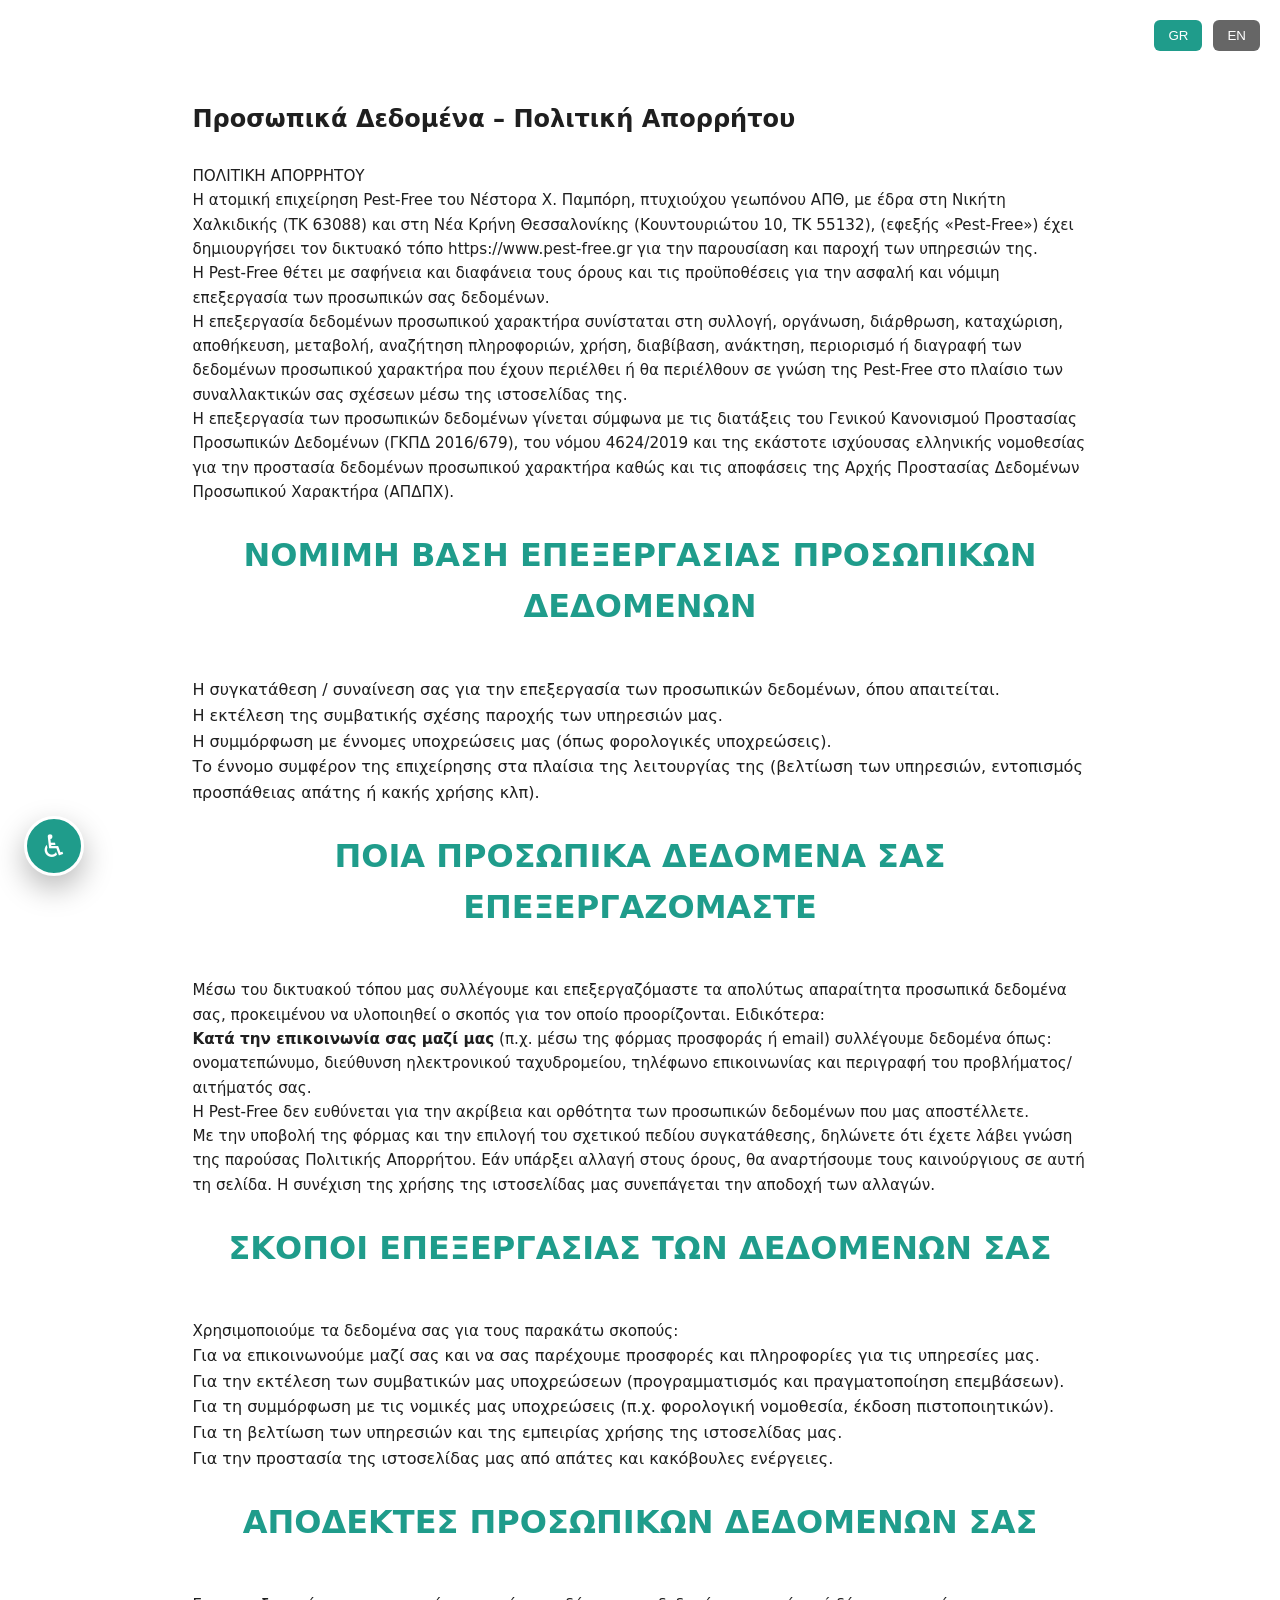
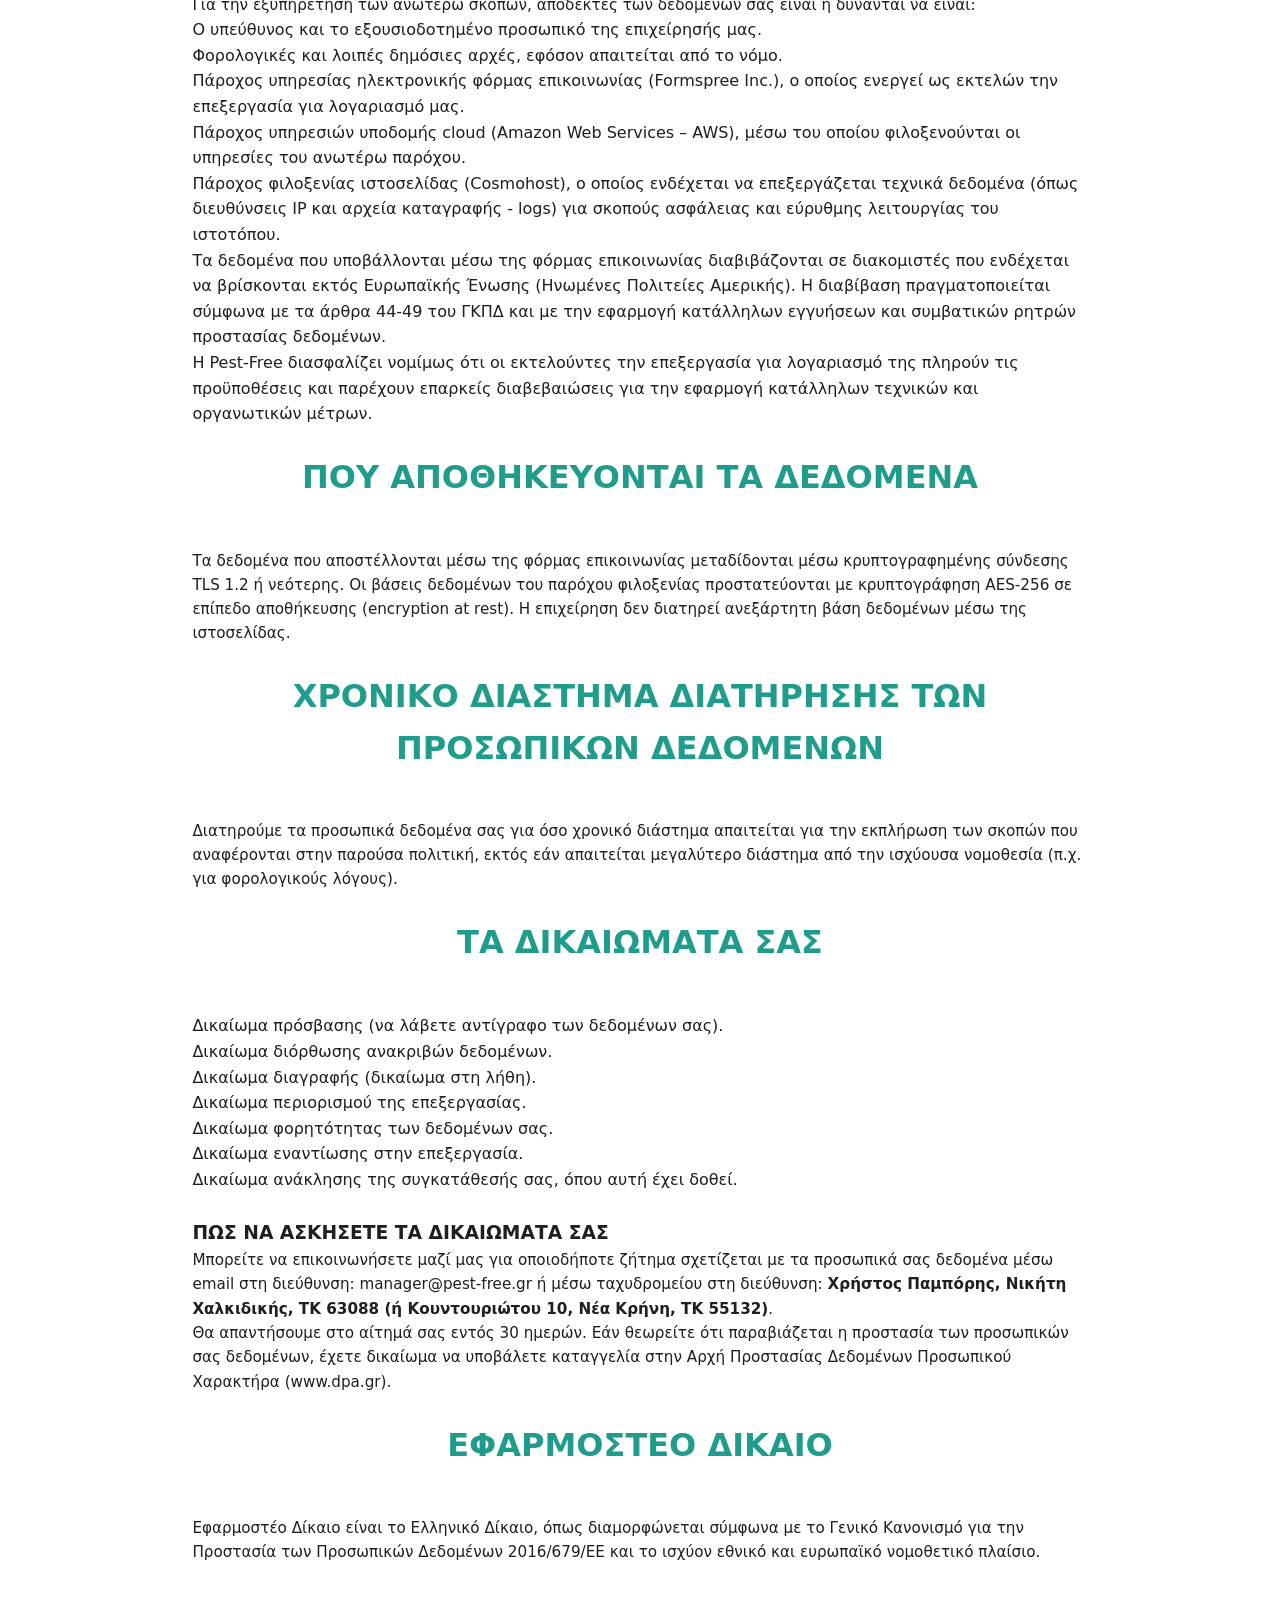
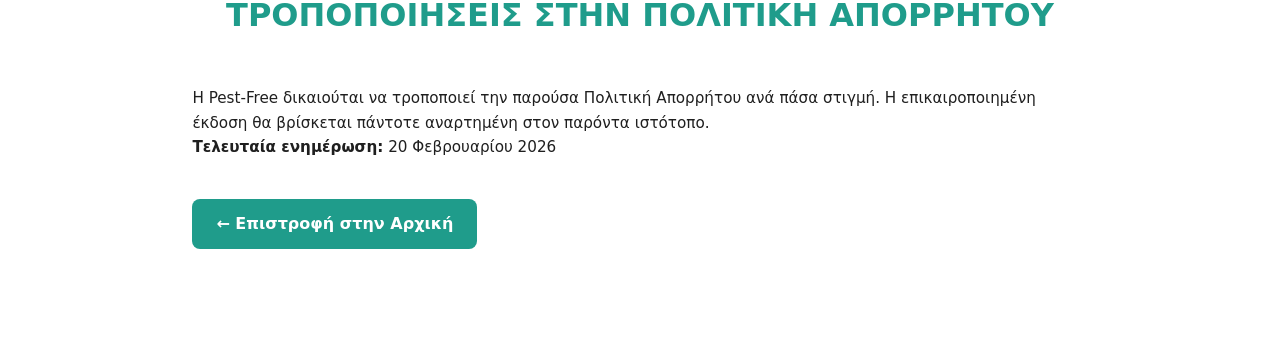
<file: privacy.html>
<!DOCTYPE html>
<html lang="el">
<head>
    <meta charset="UTF-8">
    <meta name="viewport" content="width=device-width, initial-scale=1.0">
    <title>Privacy Policy | Pest-Free</title>

    <link rel="stylesheet" href="css/style.css">
    <link rel="stylesheet" href="css/accessibility.css">
    <style>
        .privacy-page { padding: 100px 8%; max-width: 1100px; margin:auto; }
        .lang-switch { position:absolute; top:20px; right:20px; }
        button.active { background:#1f9c8b; }
    </style>
</head>

<body>

<section class="privacy-page">

    <div class="lang-switch">
        <button id="lang-gr" onclick="setLanguage('gr')">GR</button>
        <button id="lang-en" onclick="setLanguage('en')">EN</button>
    </div>

    <h1 data-i18n="privacy_title"></h1>
    <br>
    
    <p data-i18n="privacy_intro_line1"></p>
    <p data-i18n="privacy_intro_line2"></p>
    <p data-i18n="privacy_intro_line3"></p>
    <p data-i18n="privacy_intro_line4"></p>
    <p data-i18n="privacy_intro_line5"></p>
    <br>

    <h2 data-i18n="privacy_legal_basis_title"></h2>
    <ul>
        <li data-i18n="privacy_legal_basis_1"></li>
        <li data-i18n="privacy_legal_basis_2"></li>
        <li data-i18n="privacy_legal_basis_3"></li>
        <li data-i18n="privacy_legal_basis_4"></li>
    </ul>
    <br>

    <h2 data-i18n="privacy_what_data_title"></h2>
    <p data-i18n="privacy_what_data_line1"></p>
    <p data-i18n="privacy_what_data_line2"></p>
    <p data-i18n="privacy_what_data_line3"></p>
    <p data-i18n="privacy_what_data_line4"></p>
    <br>

    <h2 data-i18n="privacy_purposes_title"></h2>
    <p data-i18n="privacy_purposes_line1"></p>
    <ul>
        <li data-i18n="privacy_purpose_1"></li>
        <li data-i18n="privacy_purpose_2"></li>
        <li data-i18n="privacy_purpose_3"></li>
        <li data-i18n="privacy_purpose_4"></li>
        <li data-i18n="privacy_purpose_5"></li>
    </ul>
    <br>

    <h2 data-i18n="privacy_recipients_title"></h2>
    <p data-i18n="privacy_recipients_line1"></p>
    <ul>
        <li data-i18n="privacy_recipient_1"></li>
        <li data-i18n="privacy_recipient_2"></li>
        <li data-i18n="privacy_recipient_3"></li>
        <li data-i18n="privacy_recipient_4"></li>
        <li data-i18n="privacy_recipient_5"></li>
        <li data-i18n="privacy_recipient_6"></li>
        <li data-i18n="privacy_recipient_7"></li>
    </ul>
    <br>

    <h2 data-i18n="privacy_storage_title"></h2>
    <p data-i18n="privacy_storage_line1"></p>
    <br>

    <h2 data-i18n="privacy_retention_title"></h2>
    <p data-i18n="privacy_retention_line1"></p>
    <br>

    <h2 data-i18n="privacy_rights_title"></h2>
    <ul>
        <li data-i18n="privacy_right_1"></li>
        <li data-i18n="privacy_right_2"></li>
        <li data-i18n="privacy_right_3"></li>
        <li data-i18n="privacy_right_4"></li>
        <li data-i18n="privacy_right_5"></li>
        <li data-i18n="privacy_right_6"></li>
        <li data-i18n="privacy_right_7"></li>
    </ul>
    <br>

    <h3 data-i18n="privacy_how_to_exercise_title"></h3>
    <p data-i18n="privacy_how_to_exercise_line1"></p>
    <p data-i18n="privacy_how_to_exercise_line2"></p>
    <br>

    <h2 data-i18n="privacy_applicable_law_title"></h2>
    <p data-i18n="privacy_applicable_law_line1"></p>
    <br>

    <h2 data-i18n="privacy_changes_title"></h2>
    <p data-i18n="privacy_changes_line1"></p>

    <p data-i18n="privacy_last_updated"></p>

    <a href="index.html" class="back-home-btn" data-i18n="privacy_back_home"></a>

</section>

<script src="js/i18n.js"></script>
<script src="js/accessibility.js"></script>
</body>
</html>
</file>
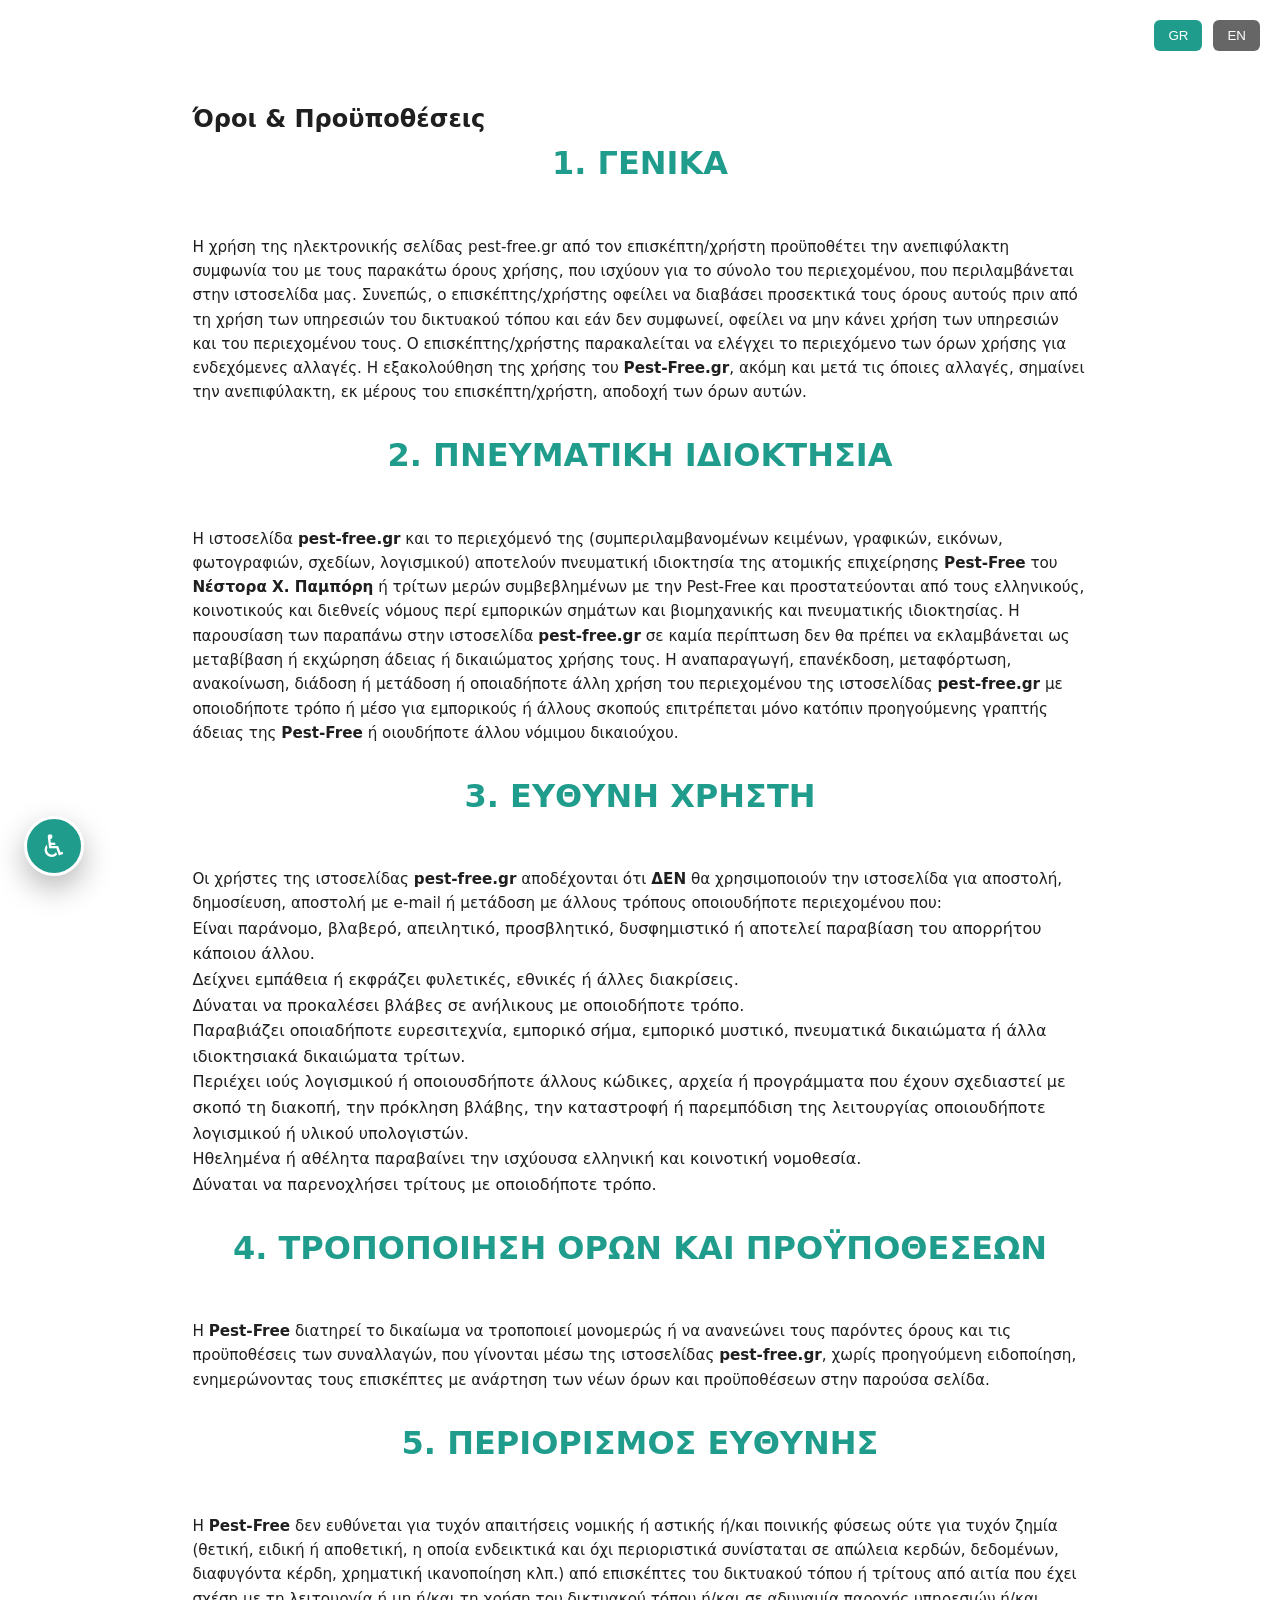
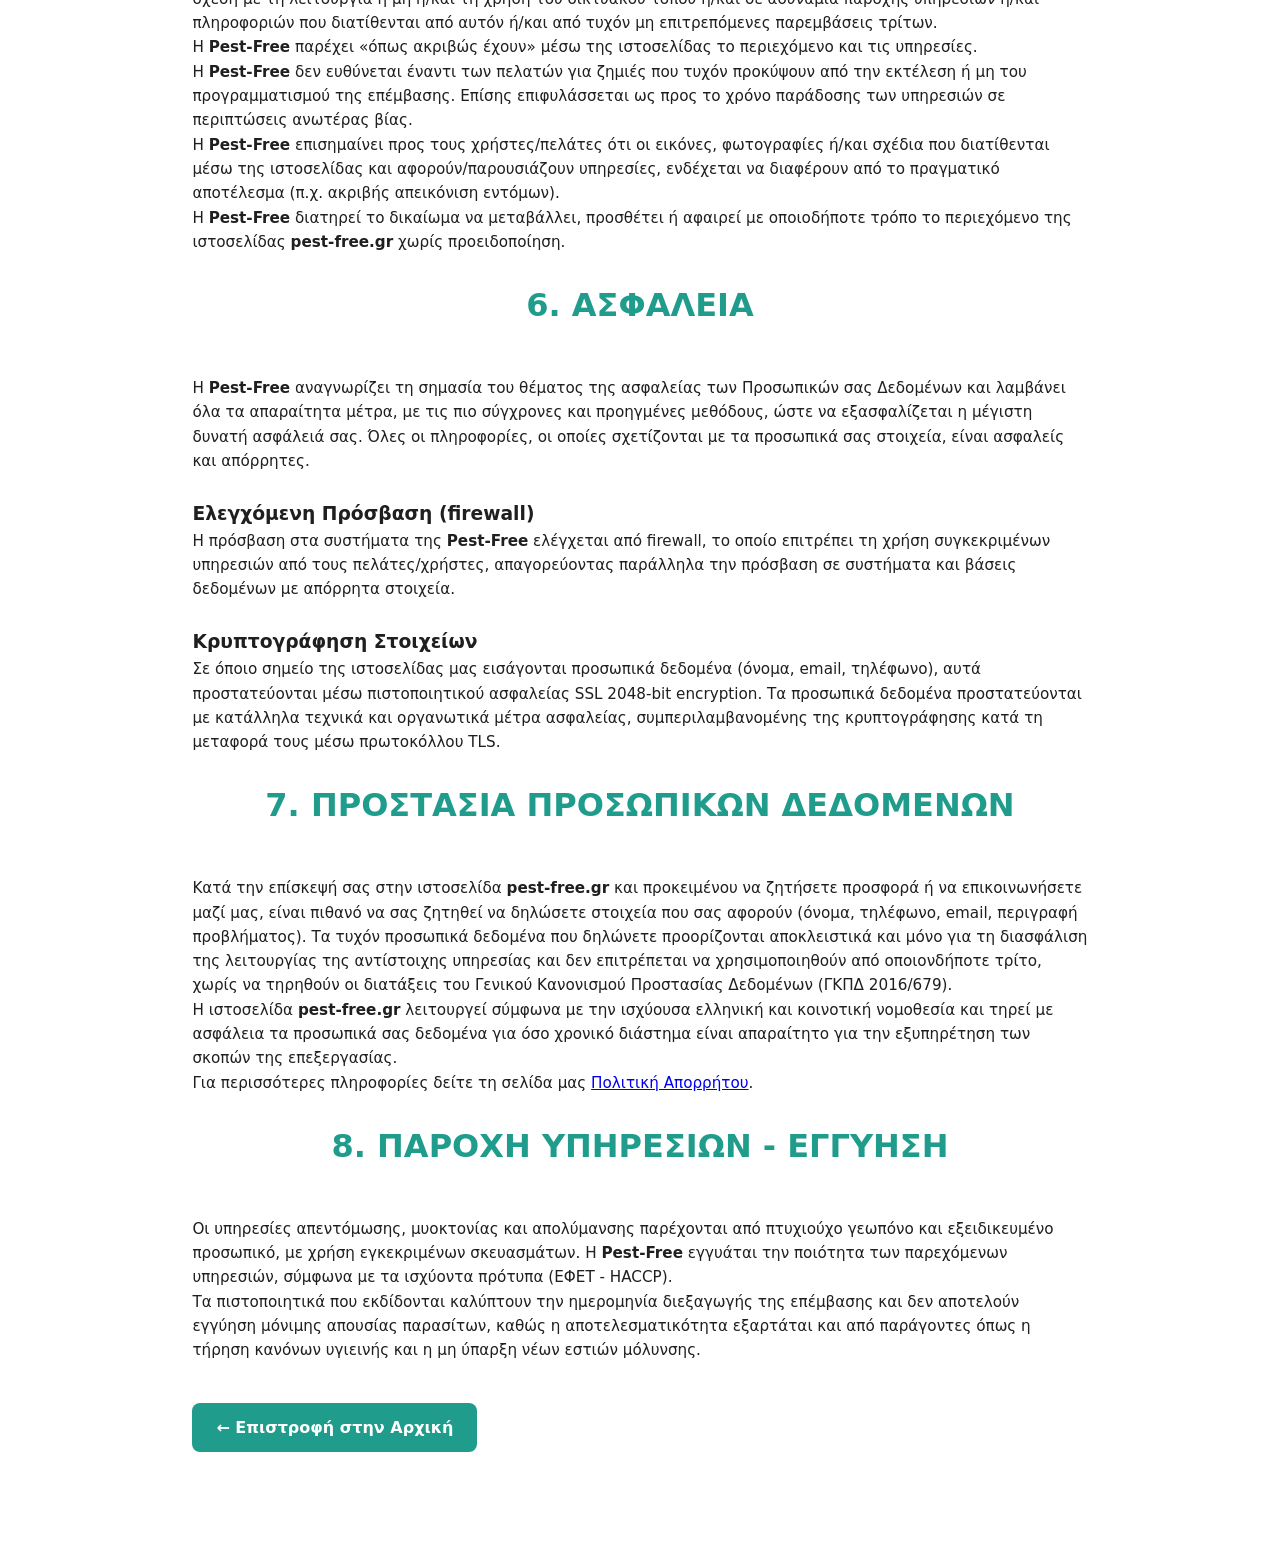
<file: terms.html>
<!DOCTYPE html>
<html lang="el">
<head>
    <meta charset="UTF-8">
    <meta name="viewport" content="width=device-width, initial-scale=1.0">
    <title>Terms & Conditions | Pest-Free</title>

    <link rel="stylesheet" href="css/style.css">
    <link rel="stylesheet" href="css/accessibility.css">
    <style>
        .terms-page { padding: 100px 8%; max-width:1100px; margin:auto; }
        .lang-switch { position:absolute; top:20px; right:20px; }
        button.active { background:#1f9c8b; }
    </style>
</head>

<body>

<section class="terms-page">

    <div class="lang-switch">
        <button id="lang-gr" onclick="setLanguage('gr')">GR</button>
        <button id="lang-en" onclick="setLanguage('en')">EN</button>
    </div>

    <h1 data-i18n="terms_title"></h1>

    <h2 data-i18n="terms_general_title"></h2>
    <p data-i18n="terms_general_line1"></p>
    <br>

    <h2 data-i18n="terms_intellectual_property_title"></h2>
    <p data-i18n="terms_intellectual_property_line1"></p>
    <br>

    <h2 data-i18n="terms_user_responsibility_title"></h2>
    <p data-i18n="terms_user_responsibility_line1"></p>
    <ul>
        <li data-i18n="terms_user_responsibility_1"></li>
        <li data-i18n="terms_user_responsibility_2"></li>
        <li data-i18n="terms_user_responsibility_3"></li>
        <li data-i18n="terms_user_responsibility_4"></li>
        <li data-i18n="terms_user_responsibility_5"></li>
        <li data-i18n="terms_user_responsibility_6"></li>
        <li data-i18n="terms_user_responsibility_7"></li>
    </ul>
    <br>

    <h2 data-i18n="terms_modification_title"></h2>
    <p data-i18n="terms_modification_line1"></p>
    <br>

    <h2 data-i18n="terms_liability_limit_title"></h2>
    <p data-i18n="terms_liability_limit_line1"></p>
    <p data-i18n="terms_liability_limit_line2"></p>
    <p data-i18n="terms_liability_limit_line3"></p>
    <p data-i18n="terms_liability_limit_line4"></p>
    <p data-i18n="terms_liability_limit_line5"></p>
    <br>

    <h2 data-i18n="terms_security_title"></h2>
    <p data-i18n="terms_security_line1"></p>
    <br>

    <h3 data-i18n="terms_firewall_title"></h3>
    <p data-i18n="terms_firewall_line1"></p>
    <br>

    <h3 data-i18n="terms_encryption_title"></h3>
    <p data-i18n="terms_encryption_line1"></p>
    <br>

    <h2 data-i18n="terms_data_protection_title"></h2>
    <p data-i18n="terms_data_protection_line1"></p>
    <p data-i18n="terms_data_protection_line2"></p>
    <p data-i18n="terms_data_protection_line3"></p>
    <br>
    
    <h2 data-i18n="terms_service_warranty_title"></h2>
    <p data-i18n="terms_service_warranty_line1"></p>
    <p data-i18n="terms_service_warranty_line2"></p>

    <a href="index.html" class="back-home-btn" data-i18n="terms_back_home"></a>

</section>

<script src="js/i18n.js"></script>
<script src="js/accessibility.js"></script>
</body>
</html>
</file>
<file: css/style.css>
/* =========================
   DESKTOP BASE
========================= */
* {
    margin: 0;
    padding: 0;
    box-sizing: border-box;
}

body {
    font-family: "Inter", system-ui, -apple-system, BlinkMacSystemFont, sans-serif;
    line-height: 1.6;
    color: #1f1f1f;
    background-color: #ffffff;
}

h1, h2, h3, h4 {
    font-weight: 700;
}

p {
    font-size: 0.95rem;
}

ul {
    list-style: none;
}

/* =========================
   HERO
========================= */
.hero {
    position: relative;
    height: 100vh;
    overflow: hidden;
}

.hero-video {
    position: absolute;
    inset: 0;
    width: 100%;
    height: 100%;
    object-fit: cover;
    z-index: -2;
}

.hero-overlay {
    position: relative;
    z-index: 1;
    height: 100%;
    background: rgba(0, 0, 0, 0.01);
    display: flex;
    flex-direction: column;
    justify-content: center;
    align-items: flex-start;
    padding-left: 6%;
    padding-top: 140px;
}

.hero-brand img {
    width: 330px;
    max-width: 100%;
    filter: brightness(0.35) contrast(1.5);
}

.hero-text h1 {
    color: #ffffff;
    font-size: clamp(2.4rem, 5vw, 3.8rem);
    line-height: 1.15;
    font-weight: 600;
    max-width: 600px;
    margin-top: 0px;
}


.hero-content {
    text-align: center;
    color: #ffffff;
    max-width: 800px;
    padding: 0 20px;
}

.hero-content h1 {
    font-size: clamp(2.2rem, 5vw, 3.2rem);
    margin-bottom: 12px;
}

.hero-content p {
    font-size: 1.1rem;
    letter-spacing: 0.5px;
}

/* =========================
   SECTION BASE
========================= */
section {
    padding: 70px 8%;
}

section h2 {
    text-align: center;
    margin-bottom: 45px;
    color: #1f9c8b;
    font-size: clamp(1.4rem, 3vw, 2rem);
}

/* =========================
   SERVICES 
========================= */

.services-canva {
    background: #212529;
    padding: 80px 8%;
}

.services-canva h2 {
    text-align: center;
    color: #ffffff;
    font-size: clamp(3.6rem, 3vw, 2rem);
    font-weight: 500;
    margin-bottom: 60px;
    position: relative;
}

.services-canva h2::after {
    content: "";
    display: block;
    width: 1000px;
    max-width: 90%;
    height: 3px;
    background-color: #1f9c8b;
    margin: 14px auto 0;
}

/* GRID */
.services-canva-cards {
    display: grid;
    grid-template-columns: repeat(auto-fit, minmax(200px, 1fr));
    gap: 35px;
    justify-items: center;
}

/* CARD  */
.services-canva-card {
    width: 385px;               
    background: #ffffff;
    border-radius: 16px;
    overflow: hidden;
    box-shadow: 0 12px 28px rgba(0, 0, 0, 0.18);
    transition: transform 0.25s ease, box-shadow 0.25s ease;
}

.services-canva-card:hover {
    transform: translateY(-6px);
    box-shadow: 0 18px 40px rgba(0, 0, 0, 0.25);
}

/* IMAGE  */
.services-canva-image {
    width: 385px;
    height: 256px;
}

.services-canva-image img {
    width: 385px;
    height: 256px;
    display: block;
}

/* CONTENT */
.services-canva-card h3 {
    color: #1f9c8b;
    font-size: 1.6rem;
    margin: 16px 14px 8px;
}

.services-canva-card p {
    margin: 0 14px 16px;
    font-size: 1.2rem;
    color: #2b2b2b;
    line-height: 1.5;
}

.services-canva-card ul {
    margin: 0 14px 16px;
}

.services-canva-card ul li {
    font-size: 1.2rem;
    margin-bottom: 6px;
    position: relative;
    padding-left: 12px;
}

.services-canva-card ul li::before {
    content: "•";
    position: absolute;
    left: 0;
    color: #1f9c8b;
}

/* =========================
   CERTIFICATES 
========================= */

.certificates-canva {
    padding: 0;
    background: #ffffff;
}

/* TOP GREEN BAR */
.certificates-canva-header {
    background: #1f9c8b;
    padding: 30px 8%;
}

.certificates-canva-header h2 {
    color: #ffffff;
    font-size: clamp(3.6rem, 3vw, 2.2rem);
    font-weight: 500;
    margin-top: 50px;
}

/* MAIN CONTENT */
.certificates-canva-content {
    display: grid;
    grid-template-columns: 1fr 1fr;
    align-items: stretch;
}

/* LEFT TEXT */
.certificates-canva-text {
    padding: 30px 8%;
    display: flex;
    flex-direction: column;
    justify-content: center;
}

.certificates-canva-text p {
    font-size: 1.6rem;
    line-height: 1.8;
    max-width: 520px;
    color: #1f1f1f;
    margin-top: 40px;
}

/* STAMP */
.certificates-canva-stamp {
    width: 294px;
    margin-left: 400px;
}

/* RIGHT IMAGE */
.certificates-canva-image {
    width: 100%;
    height: 100%;
}

.certificates-canva-image img {
    width: 100%;
    height: 100%;
    object-fit: cover;
    display: block;
}

/* RESPONSIVE */
@media (max-width: 900px) {
    .certificates-canva-content {
        grid-template-columns: 1fr;
    }

    .certificates-canva-text {
        padding: 50px 8%;
    }

    .certificates-canva-image {
        height: 300px;
    }
}


/* =========================
   OFFERS 
========================= */

.offers-canva {
    position: relative;
    padding: 120px 8%;
    text-align: center;

    /* Background photo */
    background-image: url("../assets/fume.jpg");
    background-size: cover;
    background-position: center;
    background-repeat: no-repeat;
}

.offers-canva-card::before {
    content: "";
    position: absolute;
    top: -20px;                 /* lifts it above the card */
    left: 50%;
    transform: translateX(-50%);
    width: 44px;
    height: 44px;
    background-color: #1f9c8b;  
    border-radius: 50%;
}


/* Ensure content is above the overlay */
.offers-canva > * {
    position: relative;
    z-index: 1;
}

.offers-canva h2 {
    color: #1f1f1f;
    font-size: clamp(4rem, 3vw, 2.2rem);
    font-weight: 450;
}

/* CARDS GRID */
.offers-canva-cards {
    display: grid;
    grid-template-columns: repeat(auto-fit, minmax(260px, 1fr));
    gap: 35px;
}

/* CARD */
.offers-canva-card {
    position: relative;          
    background: #1f1f1f;
    border-radius: 18px;
    padding: 260px 16px 80px;
    box-shadow: 0 14px 30px rgba(0, 0, 0, 0.18);
    transition: transform 0.25s ease, box-shadow 0.25s ease;
}


.offers-canva-card:hover {
    transform: translateY(-6px);
    box-shadow: 0 18px 40px rgba(0, 0, 0, 0.25);
}

/* TEXT */
.offers-canva-card h3 {
    position: absolute;
    top: 30px;                  
    left: 0;
    right: 0;

    margin: 0;
    padding: 0 16px;

    font-size: 2.4rem;
    font-weight: 500;
    color: #ffffff;
}
.offers-canva-card h3::after {
    content: "";
    display: block;
    width: 1000px;
    max-width: 90%;
    height: 3px;
    background-color: #ffffff;
    margin: 14px auto 0;
}

/* Body text inside card (everything except h3 and price) */
.offers-canva-card p:not(.offers-canva-price) {
    text-align: left;
    font-size: 1.4rem;
    line-height: 1.6;
}

/* PRICE ONLY */
.offers-canva-price {
    font-size: 3rem;
    font-weight: 500;
    color: #ffffff;
    margin-top: 5px;
    margin-bottom: 80px;
    text-align: center;
}

/* BODY TEXT ONLY */
.offers-canva-card p:not(.offers-canva-price) {
    font-size: 2rem;
    color: #ffffff;
    line-height: 1.6;
}



/* =========================
   ABOUT
========================= */

.about {
    padding: 0;
    background: #ffffff;
}

/* TOP GREEN BAR */
.about-header {
    background: #1f9c8b;
    padding: 50px 8%;
}

.about-header h2 {
    color: #ffffff;
    font-size: clamp(4.4rem, 3vw, 2.6rem);
    font-weight: 500;
    text-align: left;
}

/* CONTENT AREA */
.about-content {
    display: grid;
    grid-template-columns: 1fr 1fr;
    align-items: stretch;
}

/* IMAGE */
.about-image img {
    width: 900px;
    height: 1000px;
    object-fit: cover;
    display: block;
}

/* TEXT */
.about-text {
    padding: 50px 8%;
    display: flex;
    align-items: center;
}

.about-text p {
    max-width: 520px;
    font-size: 1.6rem;
    line-height: 1.8;
    color: #1f1f1f;
    text-align: left;
    margin-left: 100px;
}

/* RESPONSIVE */
@media (max-width: 900px) {
    .about-content {
        grid-template-columns: 1fr;
    }

    .about-text {
        padding: 50px 8%;
    }

    .about-image {
        height: 280px;
    }
}


/* =========================
   SPECIAL SERVICES 
========================= */

.special {
    position: relative;
    min-height: 90vh;
    background-image: url("../assets/korios.jpeg");
    background-size: cover;
    background-position: center right;
    background-repeat: no-repeat;

    display: flex;
    align-items: center;
}

/* Dark gradient on the left for readability */
.special::before {
    content: "";
    position: absolute;
    inset: 0;
    background: linear-gradient(
        to right,
        rgba(0, 0, 0, 0.75) 0%,
        rgba(0, 0, 0, 0.45) 40%,
        rgba(0, 0, 0, 0.0) 70%
    );
    z-index: 0;
}

.special-overlay {
    position: relative;
    z-index: 1;
    padding-left: 8%;
    max-width: 600px;
}

/* Title */
.special h2 {
    color: #1c8c7c;
    font-size: 2.6rem;
    margin-bottom: 30px;
    letter-spacing: 1px;
}

.special h2 {
    position: relative;
    padding-bottom: 12px;
}

.special h2::after {
    content: "";
    display: block;
    width: 460px;          /* line length */
    height: 3px;          /* line thickness */
    background-color: #1c8c7c; /* brand color */
    margin-top: 10px;
}

/* List */
.special-list {
    list-style: none;
    padding: 0;
}

.special-list li {
    color: #ffffff;
    font-size: 1.6rem;
    margin-bottom: 14px;
    position: relative;
    padding-left: 18px;
}

/* Bullet dot */
.special-list li::before {
    content: "•";
    position: absolute;
    left: 0;
    color: #1c8c7c;
    font-size: 1.4rem;
    line-height: 1;
}

/* =========================
   FOOTER 
========================= */
.footer {
    background: #1a1a1a;
    color: #dcdcdc;
    padding: 80px 10%;
}

.footer-columns {
    display: grid;
    grid-template-columns: 240px 1fr;
    align-items: start;
}

/* LEFT: Βρείτε Μας */
.footer-columns > div:first-child {
    grid-column: 1;
}

/* RIGHT STACK (all others) */
.footer-columns > div:not(:first-child) {
    grid-column: 2;
    justify-self: end;        /* anchors to right padding */
    width: 240px;
    text-align: left;
    margin-bottom: 35px;
}

.footer-columns > div:not(:first-child) h4{
     font-size: 1.6rem;     
    margin-bottom: 10px;
}

/* Titles */
.footer h4 {
    font-size: 2.6rem;
    margin-bottom: 14px;
    color: #1f9c8b;
    font-weight: 600;
}

/* Text */
.footer p {
    font-size: 1.3rem;
    margin-bottom: 8px;
    line-height: 1.6;
}

.footer a {
    color: #dcdcdc;
    text-decoration: none;
    transition: color 0.2s ease;
}

.footer a:hover {
    color: #1f9c8b;
    text-decoration: underline;
}

.floating-offer-btn {
    position: fixed;
    bottom: 24px;
    right: 24px;
    z-index: 9999;

    background-color: #1f9c8b;
    color: #ffffff;
    text-decoration: none;

    padding: 16px 22px;
    border-radius: 40px;

    font-size: 1.2rem;
    font-weight: 600;

    box-shadow: 0 10px 24px rgba(0, 0, 0, 0.25);
    transition: transform 0.2s ease, box-shadow 0.2s ease;
}

.floating-offer-btn:hover {
    transform: translateY(-3px);
    box-shadow: 0 14px 30px rgba(0, 0, 0, 0.35);
}
.offer-screen {
    min-height: 100vh;
    padding: 100px 8%;

    background-image: url("../assets/offer.jpg");
    background-size: cover;
    background-position: center;
    background-repeat: no-repeat;

    position: relative;
}

.offer-screen::before {
    content: "";
    position: absolute;
    inset: 0;
    background: rgba(0, 0, 0, 0.25);
    z-index: 0;
    pointer-events: none;
}

.offer-screen > * {
    position: relative;
    z-index: 1;
}

.offer-screen h1 {
    text-align: center;
    color: #1f9c8b;
    font-size: 2.6rem;
    margin-bottom: 40px;
}

.offer-form {
    max-width: 600px;
    margin: 0 auto;
    background: #ffffff;
    padding: 40px;
    border-radius: 16px;
    box-shadow: 0 14px 30px rgba(0, 0, 0, 0.01);
}

.offer-form label {
    display: block;
    margin-bottom: 20px;
    font-size: 1.1rem;
}

.offer-form input,
.offer-form textarea {
    width: 100%;
    margin-top: 6px;
    padding: 12px;
    font-size: 16px;
    border-radius: 8px;
    border: 1px solid #cccccc;
}

.offer-form button {
    width: 100%;
    margin-top: 20px;
    padding: 14px;

    background-color: #1f9c8b;
    color: #ffffff;
    border: none;
    border-radius: 10px;

    font-size: 1.2rem;
    font-weight: 600;
    cursor: pointer;
}

.offer-form button:hover {
    opacity: 0.9;
}


/* =========================
   RESPONSIVE TWEAKS
========================= */
@media (max-width: 768px) {
    section {
        padding: 60px 6%;
    }

    .hero {
        height: 70vh;
    }
}

@media (max-width: 480px) {
    .hero-content p {
        font-size: 1rem;
    }
}

@media (max-width: 900px) {
    .footer-columns {
        grid-template-columns: 1fr;
        gap: 40px;
    }
}
@media (max-width: 768px) {

    .offer-screen {
        padding: 80px 5%;
    }

    .offer-screen h1 {
        font-size: 2rem;
        margin-bottom: 30px;
    }

    .offer-form {
        padding: 28px 22px;
        border-radius: 14px;
    }

    .offer-form label {
        font-size: 1rem;
    }

    .offer-form input,
    .offer-form textarea {
        font-size: 1rem;
        padding: 14px;
    }

    .offer-form button {
        font-size: 1.1rem;
        padding: 16px;
    }
}

@media (max-width: 480px) {
    .floating-offer-btn {
        bottom: 90px;
        right: 16px;
    }
}
/* =========================
   FOOTER - ΝΟΜΙΚΑ LINKS (DESKTOP)
========================= */
.footer {
    background: #1a1a1a;
    color: #dcdcdc;
    padding: 80px 10% 40px;  /* Μειωμένο κάτω padding για να χωρέσει η νομική γραμμή */
}

.footer-columns {
    display: grid;
    grid-template-columns: 240px 1fr;
    align-items: start;
    margin-bottom: 50px;  /* Απόσταση από τα νομικά links */
}

/* LEFT: Βρείτε Μας */
.footer-columns > div:first-child {
    grid-column: 1;
}

/* RIGHT STACK (all others) */
.footer-columns > div:not(:first-child) {
    grid-column: 2;
    justify-self: end;
    width: 240px;
    text-align: left;
    margin-bottom: 35px;
}

.footer-columns > div:not(:first-child) h4 {
    font-size: 1.6rem;
    margin-bottom: 10px;
}

/* Titles */
.footer h4 {
    font-size: 2.6rem;
    margin-bottom: 14px;
    color: #1f9c8b;
    font-weight: 600;
}

/* Text */
.footer p {
    font-size: 1.3rem;
    margin-bottom: 8px;
    line-height: 1.6;
}

.footer a {
    color: #dcdcdc;
    text-decoration: none;
    transition: color 0.2s ease;
}

.footer a:hover {
    color: #1f9c8b;
    text-decoration: underline;
}

/* =========================
   FOOTER LEGAL SECTION (DESKTOP)
========================= */
.footer-legal {
    text-align: center;
    padding-top: 30px;
    border-top: 1px solid #333;  /* Διαχωριστική γραμμή */
    margin-top: 20px;
}

.legal-links {
    display: flex;
    justify-content: center;
    align-items: center;
    flex-wrap: wrap;
    gap: 20px 30px;  /* Απόσταση μεταξύ των στοιχείων */
    margin-bottom: 15px;
}

.legal-links a {
    color: #1f9c8b;  /* Πράσινο χρώμα για τα links */
    font-size: 1.2rem;
    font-weight: 500;
    text-decoration: none;
    transition: color 0.2s ease;
}

.legal-links a:hover {
    color: #ffffff;
    text-decoration: underline;
}

.separator {
    color: #666;
    font-size: 1.3rem;
    font-weight: 300;
}

.copyright {
    color: #999;
    font-size: 1rem;
    margin: 10px 0 0;
}

/* DROPDOWN (SELECT) */
.offer-form select {
    width: 100%;
    margin-top: 6px;
    padding: 14px 12px;
    font-size: 16px; /* prevents iOS zoom */
    border-radius: 10px;
    border: 1px solid #d0d0d0;
    background-color: #fafafa;
    appearance: none;
    -webkit-appearance: none;
    -moz-appearance: none;

    /* Custom arrow */
    background-image: url("data:image/svg+xml,%3Csvg xmlns='http://www.w3.org/2000/svg' width='14' height='14' fill='%231f9c8b' viewBox='0 0 16 16'%3E%3Cpath d='M1.5 5.5l6 6 6-6' stroke='%231f9c8b' stroke-width='2' fill='none' stroke-linecap='round'/%3E%3C/svg%3E");
    background-repeat: no-repeat;
    background-position: right 14px center;
    background-size: 14px;
    padding-right: 40px;
}

.offer-form select:focus {
    outline: none;
    border-color: #1f9c8b;
    background-color: #ffffff;
}

/* =========================
   CERTIFICATIONS
========================= */

.certifications {
    padding: 0;
    background: #ffffff;
}

/* HEADER (same style as ABOUT / CERTIFICATES) */
.certifications-header {
    background: #1f9c8b;
    padding: 50px 8%;
}

.certifications-header h2 {
    color: #ffffff;
    font-size: clamp(4.4rem, 3vw, 2.6rem);
    font-weight: 500;
    text-align: left;
}

/* CONTENT GRID */
.certifications-content {
    display: grid;
    grid-template-columns: 1fr 1fr;
    align-items: center;
}

/* TEXT */
.certifications-text {
    padding: 60px 8%;
}

.certifications-text p {
    font-size: 1.5rem;
    line-height: 1.8;
    max-width: 520px;
    color: #1f1f1f;
    margin-bottom: 20px;
}

/* GRID */
.certifications-grid {
    display: grid;
    grid-template-columns: repeat(2, 1fr);
    gap: 30px;
    padding: 60px 8%;
    justify-items: center;
}

/* CARD */
.cert-card {
    background: #ffffff;
    border-radius: 14px;
    padding: 20px;
    width: 220px;
    text-align: center;
    box-shadow: 0 10px 24px rgba(0, 0, 0, 0.08);
    transition: transform 0.2s ease, box-shadow 0.2s ease;
}

.cert-card:hover {
    transform: translateY(-5px);
    box-shadow: 0 14px 30px rgba(0, 0, 0, 0.15);
}

.cert-card img {
    width: 100%;
    height: auto;
    margin-bottom: 12px;
}

.cert-card p {
    font-size: 1.2rem;
    font-weight: 500;
    color: #1f9c8b;
}

.lang-switch {
    position: absolute;
    top: 20px;
    right: 20px;
    z-index: 10;
}

.lang-switch button {
    background: rgba(0,0,0,0.5);
    color: #fff;
    border: none;
    margin-left: 6px;
    padding: 6px 10px;
    border-radius: 6px;
    cursor: pointer;
}

.back-home-btn {
    display: inline-block;
    margin-top: 40px;
    padding: 12px 24px;
    background-color: #1f9c8b;
    color: #fff;
    text-decoration: none;
    border-radius: 8px;
    font-weight: 600;
    transition: all 0.25s ease;
}

.back-home-btn:hover {
    background-color: #146b5e;
    transform: translateY(-2px);
}

.back-home-btn:active {
    transform: translateY(0);
}

.lang-switch {
    position: absolute;
    top: 20px;
    right: 20px;
    z-index: 20;
    pointer-events: none;  /* Allow clicks to pass through the container */
}

.lang-switch button {
    pointer-events: auto;  /* Buttons still clickable */
    background: rgba(0,0,0,0.6);
    color: #fff;
    border: none;
    margin-left: 6px;
    padding: 8px 14px;
    border-radius: 6px;
    cursor: pointer;
    font-weight: 500;
    transition: background 0.2s ease;
}

.lang-switch button:hover {
    background: rgba(31, 156, 139, 0.8);
}
</file>
<file: css/accessibility.css>
/* =========================
   PEST-FREE ACCESSIBILITY WIDGET
   Works with GR/EN i18n site
========================= */
:root {
    --pf-a11y-blue: #003b7a;
    --pf-a11y-blue-dark: #002b5c;
    --pf-a11y-green: #1f9c8b;
    --pf-a11y-bg: #eef1f5;
    --pf-a11y-card: #ffffff;
    --pf-a11y-text: #1f1f1f;
}
.pf-a11y-widget,
.pf-a11y-widget * {
    box-sizing: border-box;
    font-family: "Inter", system-ui, -apple-system, BlinkMacSystemFont, sans-serif;
}

.pf-a11y-float {
    position: fixed;
    left: 24px;
    bottom: 24px;
    z-index: 2147483600;
    width: 60px;
    height: 60px;
    border-radius: 999px;
    border: 3px solid #ffffff;
    background: var(--pf-a11y-green);
    color: #ffffff;
    display: flex;
    align-items: center;
    justify-content: center;
    cursor: pointer;
    box-shadow: 0 12px 30px rgba(0, 0, 0, 0.28);
    transition: transform 0.2s ease, box-shadow 0.2s ease;
}

.pf-a11y-float span {
    font-size: 31px;
    line-height: 1;
}

.pf-a11y-float:hover,
.pf-a11y-float:focus-visible {
    transform: translateY(-3px);
    box-shadow: 0 16px 36px rgba(0, 0, 0, 0.36);
    outline: 4px solid rgba(31, 156, 139, 0.35);
    outline-offset: 3px;
}

.pf-a11y-float.pf-a11y-right {
    left: auto;
    right: 24px;
    bottom: 96px;
}

.pf-a11y-panel {
    position: fixed;
    left: 18px;
    bottom: 96px;
    z-index: 2147483601;
    width: min(628px, calc(100vw - 36px));
    max-height: min(780px, calc(100vh - 120px));
    overflow: auto;
    background: var(--pf-a11y-bg);
    color: var(--pf-a11y-text);
    border-radius: 18px;
    box-shadow: 0 24px 70px rgba(0, 0, 0, 0.38);
    display: none;
}

.pf-a11y-panel.is-open {
    display: block;
}

.pf-a11y-panel.pf-a11y-right {
    left: auto;
    right: 18px;
    bottom: 168px;
}

.pf-a11y-header {
    min-height: 70px;
    padding: 0 18px 0 28px;
    background: var(--pf-a11y-blue);
    color: #ffffff;
    display: flex;
    align-items: center;
    justify-content: space-between;
    gap: 16px;
}

.pf-a11y-header strong {
    font-size: 1.15rem;
    font-weight: 700;
}

.pf-a11y-close {
    width: 44px;
    height: 44px;
    border-radius: 999px;
    border: 2px solid rgba(255, 255, 255, 0.65);
    background: transparent;
    color: #ffffff;
    font-size: 34px;
    line-height: 1;
    cursor: pointer;
}

.pf-a11y-body {
    padding: 14px;
}

.pf-a11y-language {
    border-bottom: 1px solid #c8d0dc;
    padding: 10px 4px 16px;
    display: flex;
    align-items: center;
    gap: 14px;
}

.pf-a11y-language span {
    width: 42px;
    height: 42px;
    border-radius: 999px;
    background: #1155ff;
    color: #ffffff;
    display: inline-flex;
    align-items: center;
    justify-content: center;
    font-weight: 700;
}

.pf-a11y-language strong {
    flex: 1;
    font-size: 1rem;
}

.pf-a11y-language em {
    width: 56px;
    height: 32px;
    border-radius: 999px;
    background: var(--pf-a11y-blue);
    color: #ffffff;
    display: inline-flex;
    align-items: center;
    justify-content: center;
    font-style: normal;
    font-weight: 800;
}

.pf-a11y-section {
    padding: 14px 0;
    border-bottom: 1px solid #c8d0dc;
}

.pf-a11y-section summary {
    cursor: pointer;
    font-weight: 600;
    font-size: 1rem;
    padding: 8px 4px;
}

.pf-a11y-profile-grid {
    display: grid;
    grid-template-columns: repeat(2, minmax(0, 1fr));
    gap: 14px;
    margin-top: 10px;
}

.pf-a11y-profile-grid button,
.pf-a11y-tools-grid button,
.pf-a11y-row button {
    border: 2px solid transparent;
    background: var(--pf-a11y-card);
    color: var(--pf-a11y-text);
    cursor: pointer;
}

.pf-a11y-profile-grid button {
    min-height: 70px;
    border-radius: 12px;
    padding: 13px 14px;
    text-align: left;
    font-size: 1rem;
    font-weight: 600;
    display: flex;
    align-items: center;
    gap: 12px;
}

.pf-a11y-profile-grid button span {
    width: 38px;
    height: 38px;
    border-radius: 999px;
    background: #edf0f5;
    color: #111111;
    display: inline-flex;
    align-items: center;
    justify-content: center;
    font-weight: 800;
    flex: 0 0 auto;
}

.pf-a11y-profile-grid button.is-active,
.pf-a11y-tools-grid button.is-active,
.pf-a11y-row button.is-active {
    border-color: var(--pf-a11y-blue);
    box-shadow: inset 0 0 0 2px rgba(0, 59, 122, 0.15);
}

.pf-a11y-toolbar-title {
    display: flex;
    align-items: center;
    gap: 12px;
    padding: 16px 8px;
    color: #31343b;
}

.pf-a11y-toolbar-title span {
    font-size: 1.35rem;
    letter-spacing: 1px;
}

.pf-a11y-tools-grid {
    display: grid;
    grid-template-columns: repeat(3, minmax(0, 1fr));
    gap: 16px;
}

.pf-a11y-tools-grid button {
    min-height: 142px;
    border-radius: 12px;
    padding: 16px 10px 14px;
    display: flex;
    flex-direction: column;
    align-items: center;
    justify-content: center;
    gap: 9px;
    text-align: center;
}

.pf-a11y-tools-grid button span {
    font-size: 2rem;
    line-height: 1;
    color: #000000;
}

.pf-a11y-tools-grid button strong {
    font-size: 1rem;
    line-height: 1.2;
    font-weight: 800;
}

.pf-a11y-tools-grid button small {
    min-height: 16px;
    color: var(--pf-a11y-blue);
    font-size: 0.75rem;
    font-weight: 700;
}

.pf-a11y-reset {
    width: 100%;
    margin-top: 16px;
    padding: 16px 18px;
    border: 0;
    border-radius: 9px;
    background: var(--pf-a11y-blue);
    color: #ffffff;
    font-size: 1rem;
    font-weight: 800;
    cursor: pointer;
}

.pf-a11y-manage p {
    margin: 14px 4px 8px;
    font-size: 0.95rem;
    font-weight: 700;
}

.pf-a11y-row {
    display: flex;
    flex-wrap: wrap;
    gap: 10px;
    margin-top: 10px;
}

.pf-a11y-row button {
    flex: 1 1 120px;
    min-height: 46px;
    border-radius: 8px;
    padding: 10px 12px;
    font-weight: 700;
}

.pf-a11y-hide-row button {
    flex-basis: 170px;
}

/* =========================
   ACCESSIBILITY EFFECTS
========================= */
html.pf-a11y-text-1 {
    font-size: 112.5%;
}

html.pf-a11y-text-2 {
    font-size: 125%;
}

html.pf-a11y-text-3 {
    font-size: 140%;
}

html.pf-a11y-contrast body {
    background: #000000 !important;
    color: #ffffff !important;
}

html.pf-a11y-contrast body *:not(.pf-a11y-widget):not(.pf-a11y-widget *) {
    background-color: #000000 !important;
    color: #ffffff !important;
    border-color: #ffffff !important;
    box-shadow: none !important;
    text-shadow: none !important;
}

html.pf-a11y-contrast a:not(.pf-a11y-widget a) {
    color: #ffff00 !important;
    text-decoration: underline !important;
}

html.pf-a11y-contrast img:not(.pf-a11y-widget img),
html.pf-a11y-contrast video,
html.pf-a11y-contrast svg:not(.pf-a11y-widget svg) {
    filter: grayscale(1) contrast(1.25) !important;
}

html.pf-a11y-smart-contrast body {
    background: #ffffff !important;
    color: #111111 !important;
}

html.pf-a11y-smart-contrast section:not(.pf-a11y-widget),
html.pf-a11y-smart-contrast footer:not(.pf-a11y-widget),
html.pf-a11y-smart-contrast .services-canva,
html.pf-a11y-smart-contrast .offers-canva-card,
html.pf-a11y-smart-contrast .about-text,
html.pf-a11y-smart-contrast .certificates-canva-text,
html.pf-a11y-smart-contrast .certifications-text,
html.pf-a11y-smart-contrast .cert-card,
html.pf-a11y-smart-contrast .privacy-page,
html.pf-a11y-smart-contrast .terms-page,
html.pf-a11y-smart-contrast .offer-form {
    background-color: #ffffff !important;
    color: #111111 !important;
}

html.pf-a11y-smart-contrast body *:not(.pf-a11y-widget):not(.pf-a11y-widget *) {
    text-shadow: none !important;
}

html.pf-a11y-smart-contrast a:not(.pf-a11y-widget a) {
    color: #003b7a !important;
    text-decoration: underline !important;
    font-weight: 700 !important;
}

html.pf-a11y-smart-contrast .hero-text h1,
html.pf-a11y-smart-contrast .special h2,
html.pf-a11y-smart-contrast .special-list li,
html.pf-a11y-smart-contrast .offers-canva-card h3,
html.pf-a11y-smart-contrast .offers-canva-card p {
    background: rgba(255, 255, 255, 0.88) !important;
    color: #000000 !important;
}

html.pf-a11y-highlight-links a:not(.pf-a11y-widget a) {
    background: #ffdf00 !important;
    color: #000000 !important;
    outline: 3px solid #000000 !important;
    outline-offset: 2px !important;
    text-decoration: underline !important;
    font-weight: 800 !important;
}

html.pf-a11y-text-spacing body *:not(.pf-a11y-widget):not(.pf-a11y-widget *) {
    letter-spacing: 0.08em !important;
    word-spacing: 0.16em !important;
}

html.pf-a11y-stop-animations *,
html.pf-a11y-stop-animations *::before,
html.pf-a11y-stop-animations *::after {
    animation: none !important;
    transition: none !important;
    scroll-behavior: auto !important;
}

html.pf-a11y-hide-images img:not(.pf-a11y-widget img),
html.pf-a11y-hide-images picture,
html.pf-a11y-hide-images video,
html.pf-a11y-hide-images svg:not(.pf-a11y-widget svg) {
    visibility: hidden !important;
}

html.pf-a11y-hide-images .hero,
html.pf-a11y-hide-images .offers-canva,
html.pf-a11y-hide-images .special,
html.pf-a11y-hide-images .offer-screen,
html.pf-a11y-hide-images [style*="background-image"]:not(.pf-a11y-widget) {
    background-image: none !important;
}

html.pf-a11y-dyslexia-font body *:not(.pf-a11y-widget):not(.pf-a11y-widget *) {
    font-family: "Trebuchet MS", Verdana, Arial, sans-serif !important;
}

html.pf-a11y-readable-font body *:not(.pf-a11y-widget):not(.pf-a11y-widget *) {
    font-family: Arial, Verdana, sans-serif !important;
    font-weight: 500 !important;
}

html.pf-a11y-big-cursor,
html.pf-a11y-big-cursor body,
html.pf-a11y-big-cursor body *:not(.pf-a11y-widget):not(.pf-a11y-widget *) {
    cursor: url("data:image/svg+xml,%3Csvg xmlns='http://www.w3.org/2000/svg' width='48' height='48' viewBox='0 0 48 48'%3E%3Cpath d='M6 3 L38 28 L24 31 L31 45 L22 48 L15 34 L6 43 Z' fill='white' stroke='black' stroke-width='3'/%3E%3C/svg%3E") 4 4, auto !important;
}

html.pf-a11y-line-height body *:not(.pf-a11y-widget):not(.pf-a11y-widget *) {
    line-height: 1.9 !important;
}

html.pf-a11y-align-left body *:not(.pf-a11y-widget):not(.pf-a11y-widget *) {
    text-align: left !important;
}

html.pf-a11y-saturation-low body > *:not(.pf-a11y-widget) {
    filter: saturate(35%) !important;
}

html.pf-a11y-saturation-high body > *:not(.pf-a11y-widget) {
    filter: saturate(185%) !important;
}

body :focus-visible:not(.pf-a11y-widget):not(.pf-a11y-widget *) {
    outline: 4px solid #ffbf00 !important;
    outline-offset: 3px !important;
}

/* Reading guide/mask */
.pf-a11y-reading-guide,
.pf-a11y-reading-mask {
    pointer-events: none;
    position: fixed;
    z-index: 2147483590;
    display: none;
}

.pf-a11y-reading-guide {
    left: 0;
    width: 100vw;
    height: 5px;
    background: #003b7a;
    box-shadow: 0 0 0 2px #ffffff, 0 6px 14px rgba(0, 0, 0, 0.35);
}

.pf-a11y-reading-mask {
    inset: 0;
    --pf-mask-y: 50vh;
    background: linear-gradient(
        to bottom,
        rgba(0, 0, 0, 0.62) 0,
        rgba(0, 0, 0, 0.62) calc(var(--pf-mask-y) - 56px),
        rgba(0, 0, 0, 0) calc(var(--pf-mask-y) - 56px),
        rgba(0, 0, 0, 0) calc(var(--pf-mask-y) + 56px),
        rgba(0, 0, 0, 0.62) calc(var(--pf-mask-y) + 56px),
        rgba(0, 0, 0, 0.62) 100%
    );
}

html.pf-a11y-reading-guide-on .pf-a11y-reading-guide,
html.pf-a11y-reading-mask-on .pf-a11y-reading-mask {
    display: block;
}

/* Tooltips */
.pf-a11y-tooltip {
    position: fixed;
    z-index: 2147483595;
    display: none;
    max-width: min(360px, calc(100vw - 24px));
    background: #111111;
    color: #ffffff;
    padding: 10px 12px;
    border-radius: 8px;
    font-size: 0.95rem;
    line-height: 1.35;
    box-shadow: 0 12px 26px rgba(0, 0, 0, 0.35);
}

html.pf-a11y-tooltips .pf-a11y-tooltip.is-visible {
    display: block;
}

/* Page structure modal */
.pf-a11y-structure-modal {
    position: fixed;
    inset: 0;
    z-index: 2147483602;
    background: rgba(0, 0, 0, 0.55);
    display: flex;
    align-items: center;
    justify-content: center;
    padding: 18px;
}

.pf-a11y-structure-dialog {
    width: min(620px, 100%);
    max-height: min(720px, 90vh);
    overflow: auto;
    background: #ffffff;
    color: #1f1f1f;
    border-radius: 16px;
    box-shadow: 0 24px 70px rgba(0, 0, 0, 0.45);
}

.pf-a11y-structure-head {
    padding: 16px 18px;
    background: var(--pf-a11y-blue);
    color: #ffffff;
    display: flex;
    align-items: center;
    justify-content: space-between;
}

.pf-a11y-structure-head button {
    width: 38px;
    height: 38px;
    border: 2px solid rgba(255, 255, 255, 0.7);
    border-radius: 999px;
    background: transparent;
    color: #ffffff;
    font-size: 28px;
    line-height: 1;
    cursor: pointer;
}

.pf-a11y-structure-list {
    padding: 14px;
}

.pf-a11y-structure-list button {
    width: 100%;
    margin-bottom: 8px;
    padding: 12px;
    border-radius: 8px;
    border: 1px solid #d8dbe2;
    background: #ffffff;
    color: #111111;
    text-align: left;
    cursor: pointer;
    font-weight: 600;
}

.pf-a11y-structure-list button span {
    display: inline-block;
    min-width: 42px;
    margin-right: 8px;
    color: var(--pf-a11y-blue);
    font-weight: 800;
}

@media (max-width: 768px) {
    .pf-a11y-panel,
    .pf-a11y-panel.pf-a11y-right {
        left: 8px;
        right: 8px;
        bottom: 92px;
        width: auto;
        max-height: calc(100vh - 112px);
    }

    .pf-a11y-tools-grid {
        grid-template-columns: repeat(2, minmax(0, 1fr));
        gap: 12px;
    }

    .pf-a11y-tools-grid button {
        min-height: 124px;
    }

    .pf-a11y-profile-grid {
        grid-template-columns: 1fr;
    }

    .pf-a11y-float {
        left: 16px;
        bottom: 18px;
    }

    .pf-a11y-float.pf-a11y-right {
        right: 16px;
        bottom: 158px;
    }

    /* =========================
   A11Y MULTI-LEVEL CONTROLS UPDATE
    ========================= */

    /* XL widget toggle */
    .pf-a11y-toolbar-title {
        width: 100%;
        border: 2px solid transparent;
        border-radius: 12px;
        background: transparent;
        cursor: pointer;
        justify-content: flex-start;
    }

    .pf-a11y-toolbar-title small {
        margin-left: auto;
        color: var(--pf-a11y-blue);
        font-size: 0.8rem;
        font-weight: 800;
    }

    .pf-a11y-toolbar-title.is-active {
        background: #ffffff;
        border-color: var(--pf-a11y-blue);
        box-shadow: inset 0 0 0 2px rgba(0, 59, 122, 0.15);
    }

    .pf-a11y-panel.pf-a11y-xl {
        width: min(820px, calc(100vw - 36px));
    }

    .pf-a11y-panel.pf-a11y-xl .pf-a11y-header {
        min-height: 88px;
    }

    .pf-a11y-panel.pf-a11y-xl .pf-a11y-header strong {
        font-size: 1.45rem;
    }

    .pf-a11y-panel.pf-a11y-xl .pf-a11y-body {
        padding: 20px;
    }

    .pf-a11y-panel.pf-a11y-xl .pf-a11y-profile-grid button {
        min-height: 92px;
        font-size: 1.2rem;
    }

    .pf-a11y-panel.pf-a11y-xl .pf-a11y-tools-grid button {
        min-height: 180px;
    }

    .pf-a11y-panel.pf-a11y-xl .pf-a11y-tools-grid button span {
        font-size: 2.7rem;
    }

    .pf-a11y-panel.pf-a11y-xl .pf-a11y-tools-grid button strong {
        font-size: 1.22rem;
    }

    .pf-a11y-panel.pf-a11y-xl .pf-a11y-row button,
    .pf-a11y-panel.pf-a11y-xl .pf-a11y-reset {
        min-height: 60px;
        font-size: 1.15rem;
    }

    /* Contrast modes */
    html.pf-a11y-invert-colors body > *:not(.pf-a11y-widget) {
        filter: invert(1) hue-rotate(180deg) !important;
    }

    html.pf-a11y-dark-contrast body {
        background: #000000 !important;
        color: #ffffff !important;
    }

    html.pf-a11y-dark-contrast body *:not(.pf-a11y-widget):not(.pf-a11y-widget *) {
        background-color: #000000 !important;
        color: #ffffff !important;
        border-color: #ffffff !important;
        box-shadow: none !important;
        text-shadow: none !important;
    }

    html.pf-a11y-dark-contrast a:not(.pf-a11y-widget a) {
        color: #ffff00 !important;
        text-decoration: underline !important;
    }

    html.pf-a11y-light-contrast body {
        background: #ffffff !important;
        color: #000000 !important;
    }

    html.pf-a11y-light-contrast body *:not(.pf-a11y-widget):not(.pf-a11y-widget *) {
        background-color: #ffffff !important;
        color: #000000 !important;
        border-color: #000000 !important;
        box-shadow: none !important;
        text-shadow: none !important;
    }

    html.pf-a11y-light-contrast a:not(.pf-a11y-widget a) {
        color: #003b7a !important;
        text-decoration: underline !important;
        font-weight: 800 !important;
    }

    /* Text spacing levels */
    html.pf-a11y-text-spacing-1 body *:not(.pf-a11y-widget):not(.pf-a11y-widget *) {
        letter-spacing: 0.04em !important;
        word-spacing: 0.08em !important;
    }

    html.pf-a11y-text-spacing-2 body *:not(.pf-a11y-widget):not(.pf-a11y-widget *) {
        letter-spacing: 0.08em !important;
        word-spacing: 0.16em !important;
    }

    html.pf-a11y-text-spacing-3 body *:not(.pf-a11y-widget):not(.pf-a11y-widget *) {
        letter-spacing: 0.12em !important;
        word-spacing: 0.24em !important;
    }

    /* Line height levels */
    html.pf-a11y-line-height-1 body *:not(.pf-a11y-widget):not(.pf-a11y-widget *) {
        line-height: 1.5 !important;
    }

    html.pf-a11y-line-height-2 body *:not(.pf-a11y-widget):not(.pf-a11y-widget *) {
        line-height: 1.75 !important;
    }

    html.pf-a11y-line-height-3 body *:not(.pf-a11y-widget):not(.pf-a11y-widget *) {
        line-height: 2 !important;
    }

    /* Text alignment modes */
    html.pf-a11y-align-left body *:not(.pf-a11y-widget):not(.pf-a11y-widget *) {
        text-align: left !important;
    }

    html.pf-a11y-align-right body *:not(.pf-a11y-widget):not(.pf-a11y-widget *) {
        text-align: right !important;
    }

    html.pf-a11y-align-center body *:not(.pf-a11y-widget):not(.pf-a11y-widget *) {
        text-align: center !important;
    }

    html.pf-a11y-align-justify body *:not(.pf-a11y-widget):not(.pf-a11y-widget *) {
        text-align: justify !important;
    }

    /* Saturation modes */
    html.pf-a11y-saturation-low body > *:not(.pf-a11y-widget) {
        filter: saturate(35%) !important;
    }

    html.pf-a11y-saturation-high body > *:not(.pf-a11y-widget) {
        filter: saturate(185%) !important;
    }

    html.pf-a11y-saturation-desaturated body > *:not(.pf-a11y-widget) {
        filter: grayscale(1) !important;
    }

    @media (max-width: 768px) {
        .pf-a11y-panel.pf-a11y-xl,
        .pf-a11y-panel.pf-a11y-xl.pf-a11y-right {
            width: auto;
            left: 8px;
            right: 8px;
        }

        .pf-a11y-panel.pf-a11y-xl .pf-a11y-tools-grid button {
            min-height: 150px;
        }
    }

    /* =========================
    A11Y BUGFIX - STRONG EFFECT SELECTORS
    Put this at the very end of accessibility.css
    ========================= */

    /* Safer target: everything except the accessibility widget */
    html.pf-a11y-invert-colors body > :not(.pf-a11y-widget) {
        filter: invert(1) hue-rotate(180deg) !important;
    }

    html.pf-a11y-dark-contrast body {
        background: #000000 !important;
        color: #ffffff !important;
    }

    html.pf-a11y-dark-contrast body > :not(.pf-a11y-widget),
    html.pf-a11y-dark-contrast body > :not(.pf-a11y-widget) * {
        background-color: #000000 !important;
        color: #ffffff !important;
        border-color: #ffffff !important;
        box-shadow: none !important;
        text-shadow: none !important;
    }

    html.pf-a11y-dark-contrast body > :not(.pf-a11y-widget) a {
        color: #ffff00 !important;
        text-decoration: underline !important;
        font-weight: 800 !important;
    }

    html.pf-a11y-light-contrast body {
        background: #ffffff !important;
        color: #000000 !important;
    }

    html.pf-a11y-light-contrast body > :not(.pf-a11y-widget),
    html.pf-a11y-light-contrast body > :not(.pf-a11y-widget) * {
        background-color: #ffffff !important;
        color: #000000 !important;
        border-color: #000000 !important;
        box-shadow: none !important;
        text-shadow: none !important;
    }

    html.pf-a11y-light-contrast body > :not(.pf-a11y-widget) a {
        color: #003b7a !important;
        text-decoration: underline !important;
        font-weight: 800 !important;
    }

    /* Text spacing levels */
    html.pf-a11y-text-spacing-1 body > :not(.pf-a11y-widget),
    html.pf-a11y-text-spacing-1 body > :not(.pf-a11y-widget) * {
        letter-spacing: 0.04em !important;
        word-spacing: 0.08em !important;
    }

    html.pf-a11y-text-spacing-2 body > :not(.pf-a11y-widget),
    html.pf-a11y-text-spacing-2 body > :not(.pf-a11y-widget) * {
        letter-spacing: 0.08em !important;
        word-spacing: 0.16em !important;
    }

    html.pf-a11y-text-spacing-3 body > :not(.pf-a11y-widget),
    html.pf-a11y-text-spacing-3 body > :not(.pf-a11y-widget) * {
        letter-spacing: 0.12em !important;
        word-spacing: 0.24em !important;
    }

    /* Line height levels */
    html.pf-a11y-line-height-1 body > :not(.pf-a11y-widget),
    html.pf-a11y-line-height-1 body > :not(.pf-a11y-widget) * {
        line-height: 1.5 !important;
    }

    html.pf-a11y-line-height-2 body > :not(.pf-a11y-widget),
    html.pf-a11y-line-height-2 body > :not(.pf-a11y-widget) * {
        line-height: 1.75 !important;
    }

    html.pf-a11y-line-height-3 body > :not(.pf-a11y-widget),
    html.pf-a11y-line-height-3 body > :not(.pf-a11y-widget) * {
        line-height: 2 !important;
    }

    /* Text alignment modes */
    html.pf-a11y-align-left body > :not(.pf-a11y-widget),
    html.pf-a11y-align-left body > :not(.pf-a11y-widget) * {
        text-align: left !important;
    }

    html.pf-a11y-align-right body > :not(.pf-a11y-widget),
    html.pf-a11y-align-right body > :not(.pf-a11y-widget) * {
        text-align: right !important;
    }

    html.pf-a11y-align-center body > :not(.pf-a11y-widget),
    html.pf-a11y-align-center body > :not(.pf-a11y-widget) * {
        text-align: center !important;
    }

    html.pf-a11y-align-justify body > :not(.pf-a11y-widget),
    html.pf-a11y-align-justify body > :not(.pf-a11y-widget) * {
        text-align: justify !important;
    }

    /* Saturation modes */
    html.pf-a11y-saturation-low body > :not(.pf-a11y-widget) {
        filter: saturate(35%) !important;
    }

    html.pf-a11y-saturation-high body > :not(.pf-a11y-widget) {
        filter: saturate(185%) !important;
    }

    html.pf-a11y-saturation-desaturated body > :not(.pf-a11y-widget) {
        filter: grayscale(1) saturate(0%) !important;
    }

    /* XL widget - root class support */
    html.pf-a11y-xl-widget .pf-a11y-panel,
    .pf-a11y-panel.pf-a11y-xl {
        width: min(880px, calc(100vw - 36px)) !important;
    }

    html.pf-a11y-xl-widget .pf-a11y-panel .pf-a11y-header,
    .pf-a11y-panel.pf-a11y-xl .pf-a11y-header {
        min-height: 92px !important;
    }

    html.pf-a11y-xl-widget .pf-a11y-panel .pf-a11y-header strong,
    .pf-a11y-panel.pf-a11y-xl .pf-a11y-header strong {
        font-size: 1.5rem !important;
    }

    html.pf-a11y-xl-widget .pf-a11y-panel .pf-a11y-body,
    .pf-a11y-panel.pf-a11y-xl .pf-a11y-body {
        padding: 22px !important;
    }

    html.pf-a11y-xl-widget .pf-a11y-panel .pf-a11y-profile-grid button,
    .pf-a11y-panel.pf-a11y-xl .pf-a11y-profile-grid button {
        min-height: 96px !important;
        font-size: 1.25rem !important;
    }

    html.pf-a11y-xl-widget .pf-a11y-panel .pf-a11y-tools-grid button,
    .pf-a11y-panel.pf-a11y-xl .pf-a11y-tools-grid button {
        min-height: 188px !important;
    }

    html.pf-a11y-xl-widget .pf-a11y-panel .pf-a11y-tools-grid button span,
    .pf-a11y-panel.pf-a11y-xl .pf-a11y-tools-grid button span {
        font-size: 2.9rem !important;
    }

    html.pf-a11y-xl-widget .pf-a11y-panel .pf-a11y-tools-grid button strong,
    .pf-a11y-panel.pf-a11y-xl .pf-a11y-tools-grid button strong {
        font-size: 1.28rem !important;
    }

    html.pf-a11y-xl-widget .pf-a11y-panel .pf-a11y-tools-grid button small,
    .pf-a11y-panel.pf-a11y-xl .pf-a11y-tools-grid button small {
        font-size: 0.95rem !important;
    }

    html.pf-a11y-xl-widget .pf-a11y-panel .pf-a11y-row button,
    html.pf-a11y-xl-widget .pf-a11y-panel .pf-a11y-reset,
    .pf-a11y-panel.pf-a11y-xl .pf-a11y-row button,
    .pf-a11y-panel.pf-a11y-xl .pf-a11y-reset {
        min-height: 62px !important;
        font-size: 1.18rem !important;
    }

    @media (max-width: 768px) {
        html.pf-a11y-xl-widget .pf-a11y-panel,
        .pf-a11y-panel.pf-a11y-xl {
            left: 8px !important;
            right: 8px !important;
            width: auto !important;
        }

        html.pf-a11y-xl-widget .pf-a11y-panel .pf-a11y-tools-grid button,
        .pf-a11y-panel.pf-a11y-xl .pf-a11y-tools-grid button {
            min-height: 154px !important;
        }
    }
}


/* =========================================================
   A11Y FINAL FIXES — DESKTOP + MOBILE
   Place at the very end of accessibility.css
   Fixes:
   - XL widget/menu = 100% larger
   - contrast modes
   - text spacing levels
   - line-height levels
   - text alignment levels
   - fully desaturated mode
========================================================= */

/* Keep filter modes composable */
:root {
    --pf-a11y-filter-contrast: ;
    --pf-a11y-filter-saturation: ;
}

/* Make the XL toggle look/behave like the other controls on all screens */
.pf-a11y-toolbar-title {
    width: 100%;
    border: 2px solid transparent;
    border-radius: 12px;
    background: transparent;
    cursor: pointer;
    justify-content: flex-start;
}

.pf-a11y-toolbar-title small {
    margin-left: auto;
    color: var(--pf-a11y-blue);
    font-size: 0.8rem;
    font-weight: 800;
}

.pf-a11y-toolbar-title.is-active {
    background: #ffffff;
    border-color: var(--pf-a11y-blue);
    box-shadow: inset 0 0 0 2px rgba(0, 59, 122, 0.15);
}

/* =========================
   1. XL WIDGET — +100%
========================= */
html.pf-a11y-xl-widget .pf-a11y-float {
    width: 120px !important;
    height: 120px !important;
    border-width: 6px !important;
}

html.pf-a11y-xl-widget .pf-a11y-float span {
    font-size: 62px !important;
}

html.pf-a11y-xl-widget .pf-a11y-panel,
.pf-a11y-panel.pf-a11y-xl {
    width: min(1256px, calc(100vw - 36px)) !important;
    max-height: min(92vh, calc(100vh - 40px)) !important;
    border-radius: 28px !important;
}

html.pf-a11y-xl-widget .pf-a11y-panel:not(.pf-a11y-right),
.pf-a11y-panel.pf-a11y-xl:not(.pf-a11y-right) {
    left: 18px !important;
    right: auto !important;
    bottom: 156px !important;
}

html.pf-a11y-xl-widget .pf-a11y-panel.pf-a11y-right,
.pf-a11y-panel.pf-a11y-xl.pf-a11y-right {
    right: 18px !important;
    left: auto !important;
    bottom: 228px !important;
}

html.pf-a11y-xl-widget .pf-a11y-header,
.pf-a11y-panel.pf-a11y-xl .pf-a11y-header {
    min-height: 140px !important;
    padding: 0 36px 0 56px !important;
}

html.pf-a11y-xl-widget .pf-a11y-header strong,
.pf-a11y-panel.pf-a11y-xl .pf-a11y-header strong {
    font-size: 2.3rem !important;
}

html.pf-a11y-xl-widget .pf-a11y-close,
.pf-a11y-panel.pf-a11y-xl .pf-a11y-close {
    width: 88px !important;
    height: 88px !important;
    font-size: 68px !important;
    border-width: 4px !important;
}

html.pf-a11y-xl-widget .pf-a11y-body,
.pf-a11y-panel.pf-a11y-xl .pf-a11y-body {
    padding: 28px !important;
}

html.pf-a11y-xl-widget .pf-a11y-language,
.pf-a11y-panel.pf-a11y-xl .pf-a11y-language {
    gap: 28px !important;
    padding: 20px 8px 32px !important;
}

html.pf-a11y-xl-widget .pf-a11y-language span,
.pf-a11y-panel.pf-a11y-xl .pf-a11y-language span {
    width: 84px !important;
    height: 84px !important;
    font-size: 2rem !important;
}

html.pf-a11y-xl-widget .pf-a11y-language strong,
.pf-a11y-panel.pf-a11y-xl .pf-a11y-language strong {
    font-size: 2rem !important;
}

html.pf-a11y-xl-widget .pf-a11y-language em,
.pf-a11y-panel.pf-a11y-xl .pf-a11y-language em {
    width: 112px !important;
    height: 64px !important;
    font-size: 2rem !important;
}

html.pf-a11y-xl-widget .pf-a11y-section,
.pf-a11y-panel.pf-a11y-xl .pf-a11y-section {
    padding: 28px 0 !important;
}

html.pf-a11y-xl-widget .pf-a11y-section summary,
.pf-a11y-panel.pf-a11y-xl .pf-a11y-section summary {
    font-size: 2rem !important;
    padding: 16px 8px !important;
}

html.pf-a11y-xl-widget .pf-a11y-profile-grid,
.pf-a11y-panel.pf-a11y-xl .pf-a11y-profile-grid {
    gap: 28px !important;
    margin-top: 20px !important;
}

html.pf-a11y-xl-widget .pf-a11y-profile-grid button,
.pf-a11y-panel.pf-a11y-xl .pf-a11y-profile-grid button {
    min-height: 140px !important;
    border-radius: 24px !important;
    padding: 26px 28px !important;
    font-size: 2rem !important;
    gap: 24px !important;
}

html.pf-a11y-xl-widget .pf-a11y-profile-grid button span,
.pf-a11y-panel.pf-a11y-xl .pf-a11y-profile-grid button span {
    width: 76px !important;
    height: 76px !important;
    font-size: 2rem !important;
}

html.pf-a11y-xl-widget .pf-a11y-toolbar-title,
.pf-a11y-panel.pf-a11y-xl .pf-a11y-toolbar-title {
    padding: 32px 16px !important;
    gap: 24px !important;
    border-radius: 24px !important;
}

html.pf-a11y-xl-widget .pf-a11y-toolbar-title span,
.pf-a11y-panel.pf-a11y-xl .pf-a11y-toolbar-title span {
    font-size: 2.7rem !important;
}

html.pf-a11y-xl-widget .pf-a11y-toolbar-title strong,
.pf-a11y-panel.pf-a11y-xl .pf-a11y-toolbar-title strong {
    font-size: 2rem !important;
}

html.pf-a11y-xl-widget .pf-a11y-toolbar-title small,
.pf-a11y-panel.pf-a11y-xl .pf-a11y-toolbar-title small {
    font-size: 1.5rem !important;
}

html.pf-a11y-xl-widget .pf-a11y-tools-grid,
.pf-a11y-panel.pf-a11y-xl .pf-a11y-tools-grid {
    gap: 32px !important;
}

html.pf-a11y-xl-widget .pf-a11y-tools-grid button,
.pf-a11y-panel.pf-a11y-xl .pf-a11y-tools-grid button {
    min-height: 284px !important;
    border-radius: 24px !important;
    padding: 32px 20px 28px !important;
    gap: 18px !important;
}

html.pf-a11y-xl-widget .pf-a11y-tools-grid button span,
.pf-a11y-panel.pf-a11y-xl .pf-a11y-tools-grid button span {
    font-size: 4rem !important;
}

html.pf-a11y-xl-widget .pf-a11y-tools-grid button strong,
.pf-a11y-panel.pf-a11y-xl .pf-a11y-tools-grid button strong {
    font-size: 2rem !important;
}

html.pf-a11y-xl-widget .pf-a11y-tools-grid button small,
.pf-a11y-panel.pf-a11y-xl .pf-a11y-tools-grid button small {
    min-height: 32px !important;
    font-size: 1.5rem !important;
}

html.pf-a11y-xl-widget .pf-a11y-reset,
.pf-a11y-panel.pf-a11y-xl .pf-a11y-reset {
    margin-top: 32px !important;
    padding: 32px 36px !important;
    border-radius: 18px !important;
    font-size: 2rem !important;
}

html.pf-a11y-xl-widget .pf-a11y-manage p,
.pf-a11y-panel.pf-a11y-xl .pf-a11y-manage p {
    margin: 28px 8px 16px !important;
    font-size: 1.9rem !important;
}

html.pf-a11y-xl-widget .pf-a11y-row,
.pf-a11y-panel.pf-a11y-xl .pf-a11y-row {
    gap: 20px !important;
    margin-top: 20px !important;
}

html.pf-a11y-xl-widget .pf-a11y-row button,
.pf-a11y-panel.pf-a11y-xl .pf-a11y-row button {
    min-height: 92px !important;
    border-radius: 16px !important;
    padding: 20px 24px !important;
    font-size: 2rem !important;
}

/* XL for helper widgets too */
html.pf-a11y-xl-widget .pf-a11y-tooltip {
    max-width: min(720px, calc(100vw - 24px)) !important;
    padding: 20px 24px !important;
    border-radius: 16px !important;
    font-size: 1.9rem !important;
}

html.pf-a11y-xl-widget .pf-a11y-reading-guide {
    height: 10px !important;
}

/* =========================
   2. CONTRAST MODES
========================= */

/* Invert colors */
html.pf-a11y-invert-colors {
    --pf-a11y-filter-contrast: invert(1) hue-rotate(180deg);
}

/* Dark contrast */
html.pf-a11y-dark-contrast body {
    background: #000000 !important;
    color: #ffffff !important;
}

html.pf-a11y-dark-contrast body > :not(.pf-a11y-widget),
html.pf-a11y-dark-contrast body > :not(.pf-a11y-widget) *,
html.pf-a11y-dark-contrast body > :not(.pf-a11y-widget)::before,
html.pf-a11y-dark-contrast body > :not(.pf-a11y-widget)::after,
html.pf-a11y-dark-contrast body > :not(.pf-a11y-widget) *::before,
html.pf-a11y-dark-contrast body > :not(.pf-a11y-widget) *::after {
    background-color: #000000 !important;
    background-image: none !important;
    color: #ffffff !important;
    border-color: #ffffff !important;
    box-shadow: none !important;
    text-shadow: none !important;
}

html.pf-a11y-dark-contrast body > :not(.pf-a11y-widget) a {
    color: #ffff00 !important;
    text-decoration: underline !important;
    font-weight: 800 !important;
}

html.pf-a11y-dark-contrast body > :not(.pf-a11y-widget) input,
html.pf-a11y-dark-contrast body > :not(.pf-a11y-widget) textarea,
html.pf-a11y-dark-contrast body > :not(.pf-a11y-widget) select,
html.pf-a11y-dark-contrast body > :not(.pf-a11y-widget) button {
    background: #000000 !important;
    color: #ffffff !important;
    border: 2px solid #ffffff !important;
}

html.pf-a11y-dark-contrast body > :not(.pf-a11y-widget) img,
html.pf-a11y-dark-contrast body > :not(.pf-a11y-widget) video,
html.pf-a11y-dark-contrast body > :not(.pf-a11y-widget) svg {
    filter: grayscale(1) contrast(1.35) !important;
}

/* Light contrast */
html.pf-a11y-light-contrast body {
    background: #ffffff !important;
    color: #000000 !important;
}

html.pf-a11y-light-contrast body > :not(.pf-a11y-widget),
html.pf-a11y-light-contrast body > :not(.pf-a11y-widget) *,
html.pf-a11y-light-contrast body > :not(.pf-a11y-widget)::before,
html.pf-a11y-light-contrast body > :not(.pf-a11y-widget)::after,
html.pf-a11y-light-contrast body > :not(.pf-a11y-widget) *::before,
html.pf-a11y-light-contrast body > :not(.pf-a11y-widget) *::after {
    background-color: #ffffff !important;
    background-image: none !important;
    color: #000000 !important;
    border-color: #000000 !important;
    box-shadow: none !important;
    text-shadow: none !important;
}

html.pf-a11y-light-contrast body > :not(.pf-a11y-widget) a {
    color: #003b7a !important;
    text-decoration: underline !important;
    font-weight: 800 !important;
}

html.pf-a11y-light-contrast body > :not(.pf-a11y-widget) input,
html.pf-a11y-light-contrast body > :not(.pf-a11y-widget) textarea,
html.pf-a11y-light-contrast body > :not(.pf-a11y-widget) select,
html.pf-a11y-light-contrast body > :not(.pf-a11y-widget) button {
    background: #ffffff !important;
    color: #000000 !important;
    border: 2px solid #000000 !important;
}

/* Apply invert/saturation filters without affecting the accessibility menu */
html.pf-a11y-invert-colors body > :not(.pf-a11y-widget),
html.pf-a11y-saturation-low body > :not(.pf-a11y-widget),
html.pf-a11y-saturation-high body > :not(.pf-a11y-widget),
html.pf-a11y-saturation-desaturated body > :not(.pf-a11y-widget) {
    filter: var(--pf-a11y-filter-contrast) var(--pf-a11y-filter-saturation) !important;
}

/* =========================
   3. TEXT SPACING LEVELS
========================= */
html.pf-a11y-text-spacing-1 body > :not(.pf-a11y-widget),
html.pf-a11y-text-spacing-1 body > :not(.pf-a11y-widget) * {
    letter-spacing: 0.04em !important;
    word-spacing: 0.08em !important;
}

html.pf-a11y-text-spacing-2 body > :not(.pf-a11y-widget),
html.pf-a11y-text-spacing-2 body > :not(.pf-a11y-widget) * {
    letter-spacing: 0.08em !important;
    word-spacing: 0.16em !important;
}

html.pf-a11y-text-spacing-3 body > :not(.pf-a11y-widget),
html.pf-a11y-text-spacing-3 body > :not(.pf-a11y-widget) * {
    letter-spacing: 0.12em !important;
    word-spacing: 0.24em !important;
}

/* =========================
   4. LINE HEIGHT LEVELS
========================= */
html.pf-a11y-line-height-1 body > :not(.pf-a11y-widget),
html.pf-a11y-line-height-1 body > :not(.pf-a11y-widget) * {
    line-height: 1.5 !important;
}

html.pf-a11y-line-height-2 body > :not(.pf-a11y-widget),
html.pf-a11y-line-height-2 body > :not(.pf-a11y-widget) * {
    line-height: 1.75 !important;
}

html.pf-a11y-line-height-3 body > :not(.pf-a11y-widget),
html.pf-a11y-line-height-3 body > :not(.pf-a11y-widget) * {
    line-height: 2 !important;
}

/* =========================
   5. TEXT ALIGNMENT MODES
========================= */
html.pf-a11y-align-left body > :not(.pf-a11y-widget),
html.pf-a11y-align-left body > :not(.pf-a11y-widget) * {
    text-align: left !important;
}

html.pf-a11y-align-right body > :not(.pf-a11y-widget),
html.pf-a11y-align-right body > :not(.pf-a11y-widget) * {
    text-align: right !important;
}

html.pf-a11y-align-center body > :not(.pf-a11y-widget),
html.pf-a11y-align-center body > :not(.pf-a11y-widget) * {
    text-align: center !important;
}

html.pf-a11y-align-justify body > :not(.pf-a11y-widget),
html.pf-a11y-align-justify body > :not(.pf-a11y-widget) * {
    text-align: justify !important;
}

/* =========================
   6. SATURATION MODES
========================= */
html.pf-a11y-saturation-low {
    --pf-a11y-filter-saturation: saturate(35%);
}

html.pf-a11y-saturation-high {
    --pf-a11y-filter-saturation: saturate(185%);
}

html.pf-a11y-saturation-desaturated {
    --pf-a11y-filter-saturation: grayscale(1) saturate(0%);
}

/* Mobile safety for XL */
@media (max-width: 768px) {
    html.pf-a11y-xl-widget .pf-a11y-float {
        width: 96px !important;
        height: 96px !important;
    }

    html.pf-a11y-xl-widget .pf-a11y-float span {
        font-size: 50px !important;
    }

    html.pf-a11y-xl-widget .pf-a11y-panel,
    .pf-a11y-panel.pf-a11y-xl,
    html.pf-a11y-xl-widget .pf-a11y-panel.pf-a11y-right,
    .pf-a11y-panel.pf-a11y-xl.pf-a11y-right {
        left: 8px !important;
        right: 8px !important;
        bottom: 126px !important;
        width: auto !important;
        max-height: calc(100vh - 142px) !important;
    }

    html.pf-a11y-xl-widget .pf-a11y-tools-grid,
    .pf-a11y-panel.pf-a11y-xl .pf-a11y-tools-grid {
        grid-template-columns: 1fr !important;
    }

    html.pf-a11y-xl-widget .pf-a11y-profile-grid,
    .pf-a11y-panel.pf-a11y-xl .pf-a11y-profile-grid {
        grid-template-columns: 1fr !important;
    }
}
</file>
